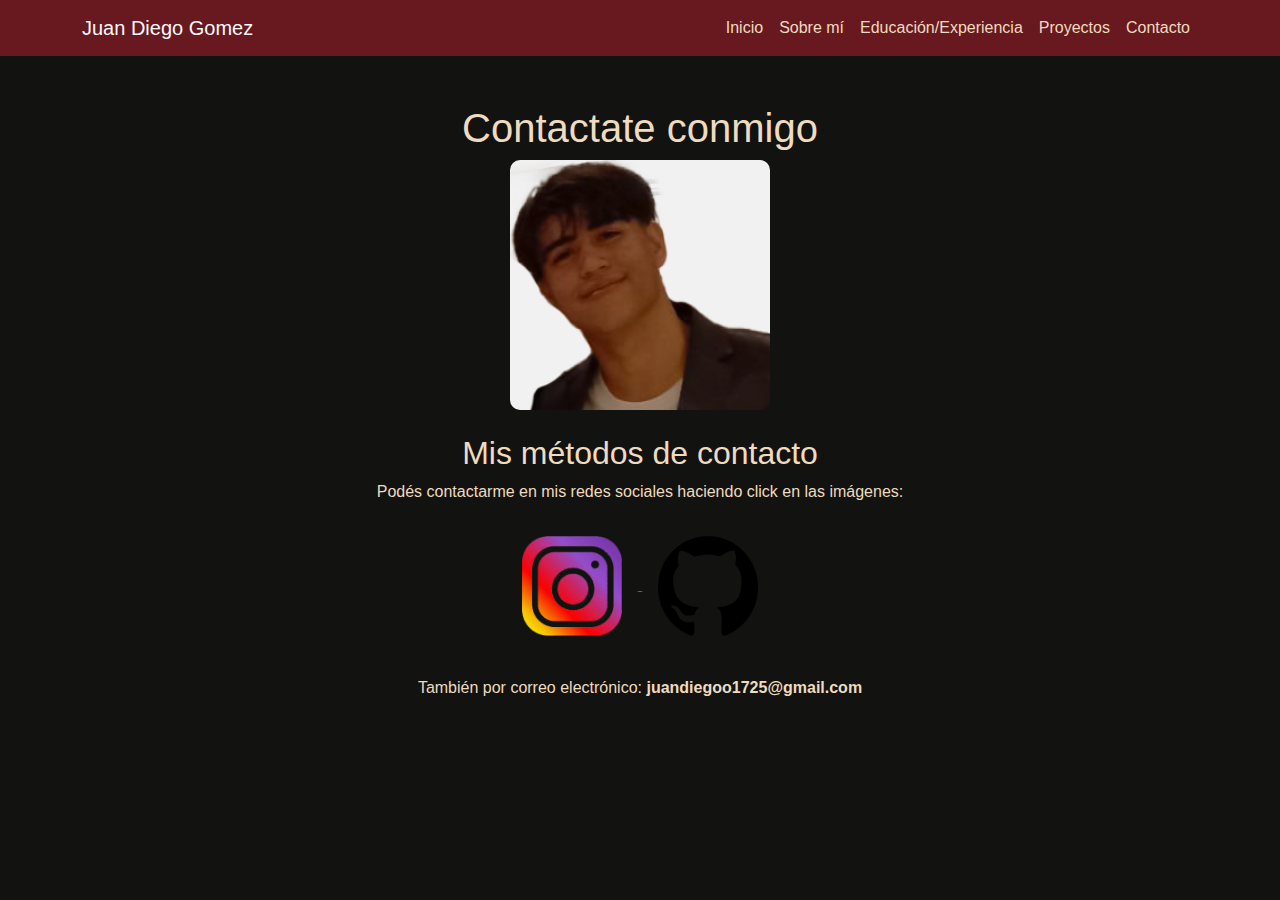
<file: Contacto.html>
<!DOCTYPE html>
<html lang="es">
<head>
  <meta charset="UTF-8">
  <meta name="viewport" content="width=device-width, initial-scale=1">
  <title>Contacto | Juan</title>
  <link href="https://cdn.jsdelivr.net/npm/bootstrap@5.3.3/dist/css/bootstrap.min.css" rel="stylesheet">
  <link rel="stylesheet" href="style.css">
</head>
<body>

  <!-- NAVBAR -->
  <nav class="navbar navbar-expand-lg navbar-custom">
    <div class="container">
      <a class="navbar-brand text-light" href="index.html">Juan Diego Gomez</a>
      <button class="navbar-toggler" type="button" data-bs-toggle="collapse" data-bs-target="#navbarNav">
        <span class="navbar-toggler-icon"></span>
      </button>
      <div class="collapse navbar-collapse" id="navbarNav">
        <ul class="navbar-nav ms-auto">
          <li class="nav-item"><a class="nav-link" href="index.html">Inicio</a></li>
          <li class="nav-item"><a class="nav-link" href="SobreMi.html">Sobre mí</a></li>
          <li class="nav-item"><a class="nav-link" href="Experiencia.html">Educación/Experiencia</a></li>
          <li class="nav-item"><a class="nav-link" href="Proyectos.html">Proyectos</a></li>
          <li class="nav-item"><a class="nav-link active" href="Contacto.html">Contacto</a></li>
        </ul>
      </div>
    </div>
  </nav>

  <!-- CONTACTO -->
  <div class="container text-center my-5">
    <h1>Contactate conmigo</h1>
    <img src="foto presentable.png" alt="Foto de Juan" class="foto-inicio mb-4">

    <h2>Mis métodos de contacto</h2>
    <p>Podés contactarme en mis redes sociales haciendo click en las imágenes:</p>

    <a href="https://www.instagram.com/juandii.gomez/" target="_blank">
      <img src="instagramlogo png.png" alt="Instagram" width="100" height="100" class="m-3">
    </a>
    <a href="https://github.com/Juanlix" target="_blank">
      <img src="github-logo-7880D80B8D-seeklogo.com.png" alt="GitHub" width="100" height="100" class="m-3">
    </a>

    <p class="mt-4">También por correo electrónico: <strong>juandiegoo1725@gmail.com</strong></p>
  </div>

  <script src="https://cdn.jsdelivr.net/npm/bootstrap@5.3.3/dist/js/bootstrap.bundle.min.js"></script>
</body>
</html>
</file>
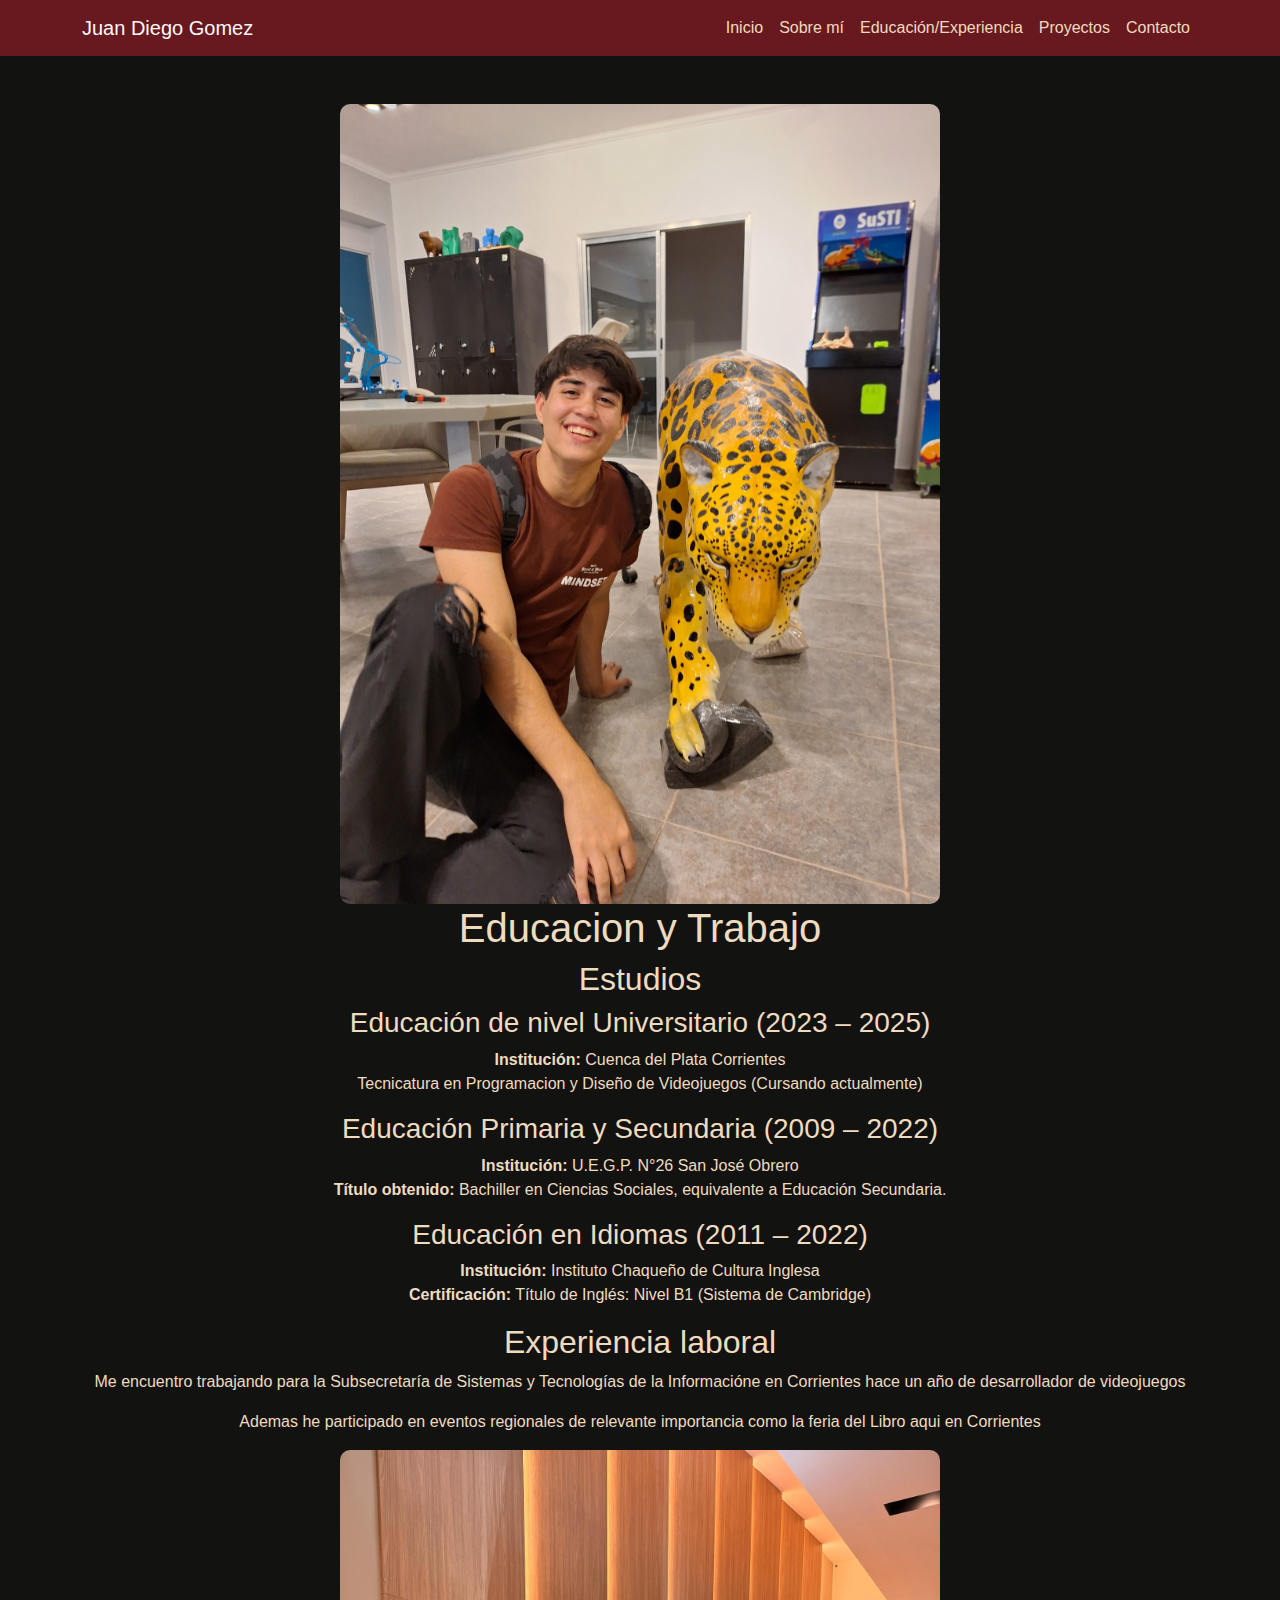
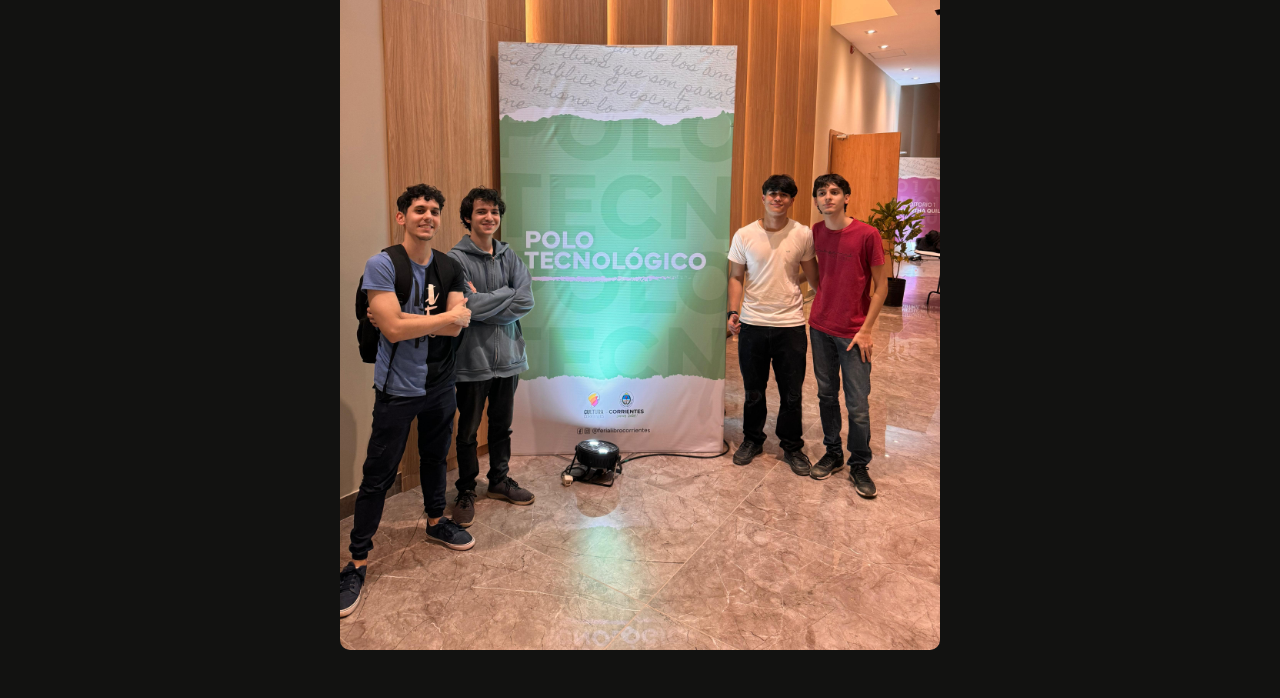
<file: Experiencia.html>
<!DOCTYPE html>
<html lang="es">
<head>
    <meta charset="UTF-8">
    <meta name="viewport" content="width=device-width, initial-scale=1.0">
    <title>Pagina de Juan</title>
    <link href="https://cdn.jsdelivr.net/npm/bootstrap@5.3.3/dist/css/bootstrap.min.css" rel="stylesheet">
    <link rel="stylesheet" href="style.css">
</head>
<body>

  <nav class="navbar navbar-expand-lg navbar-custom">
    <div class="container">
      <a class="navbar-brand text-light" href="#">Juan Diego Gomez</a>
      <button class="navbar-toggler" type="button" data-bs-toggle="collapse" data-bs-target="#navbarNav">
        <span class="navbar-toggler-icon text-light"></span>
      </button>
      <div class="collapse navbar-collapse" id="navbarNav">
        <ul class="navbar-nav ms-auto">
          <li class="nav-item"><a class="nav-link" href="index.html">Inicio</a></li>
          <li class="nav-item"><a class="nav-link" href="SobreMi.html">Sobre mí</a></li>
          <li class="nav-item"><a class="nav-link" href="Experiencia.html">Educación/Experiencia</a></li>
          <li class="nav-item"><a class="nav-link" href="Proyectos.html">Proyectos</a></li>
          <li class="nav-item"><a class="nav-link" href="Contacto.html">Contacto</a></li>
        </ul>
      </div>
    </div>
  </nav>

    <div id="Trabajo" class="container text-center my-5">
        <img src="Fotoyaguarete.jpg" alt="Foto de [Tu Nombre]" class="img-horizontal-responsive">
        <h1>Educacion y Trabajo</h1>
        <h2>Estudios</h2>
        <h3> Educación de nivel Universitario (2023 – 2025)</h3>
                <p> <b>Institución:</b> Cuenca del Plata Corrientes <br>
                        Tecnicatura en  Programacion y Diseño de Videojuegos (Cursando actualmente)</a>
                </p>
        <h3> Educación Primaria y Secundaria (2009 – 2022)
                </h3>
        <p> <b>Institución:</b> U.E.G.P. N°26 San José Obrero <br>
                <b>Título obtenido:</b> Bachiller en Ciencias Sociales, equivalente a Educación Secundaria.</a>
        </p>
        <h3>Educación en Idiomas (2011 – 2022)</h3>
        <p> <b>Institución:</b> Instituto Chaqueño de Cultura Inglesa <br>
                <b>Certificación:</b> Título de Inglés: Nivel B1 (Sistema de Cambridge)</a>
        </p>
        <h2>Experiencia laboral</h2>
        <p>Me encuentro trabajando para la Subsecretaría de Sistemas y Tecnologías de la Informacióne en Corrientes hace un año de desarrollador de videojuegos </p>
        <p>Ademas he participado en eventos regionales de relevante importancia como la feria del Libro aqui en Corrientes</p>

        <img src="FeriaDelLibro.jpg" alt="Foto de Juan" class="img-horizontal-responsive">
    </div>

    <script src="https://cdn.jsdelivr.net/npm/bootstrap@5.3.3/dist/js/bootstrap.bundle.min.js"></script>
</body>
</html>
</file>
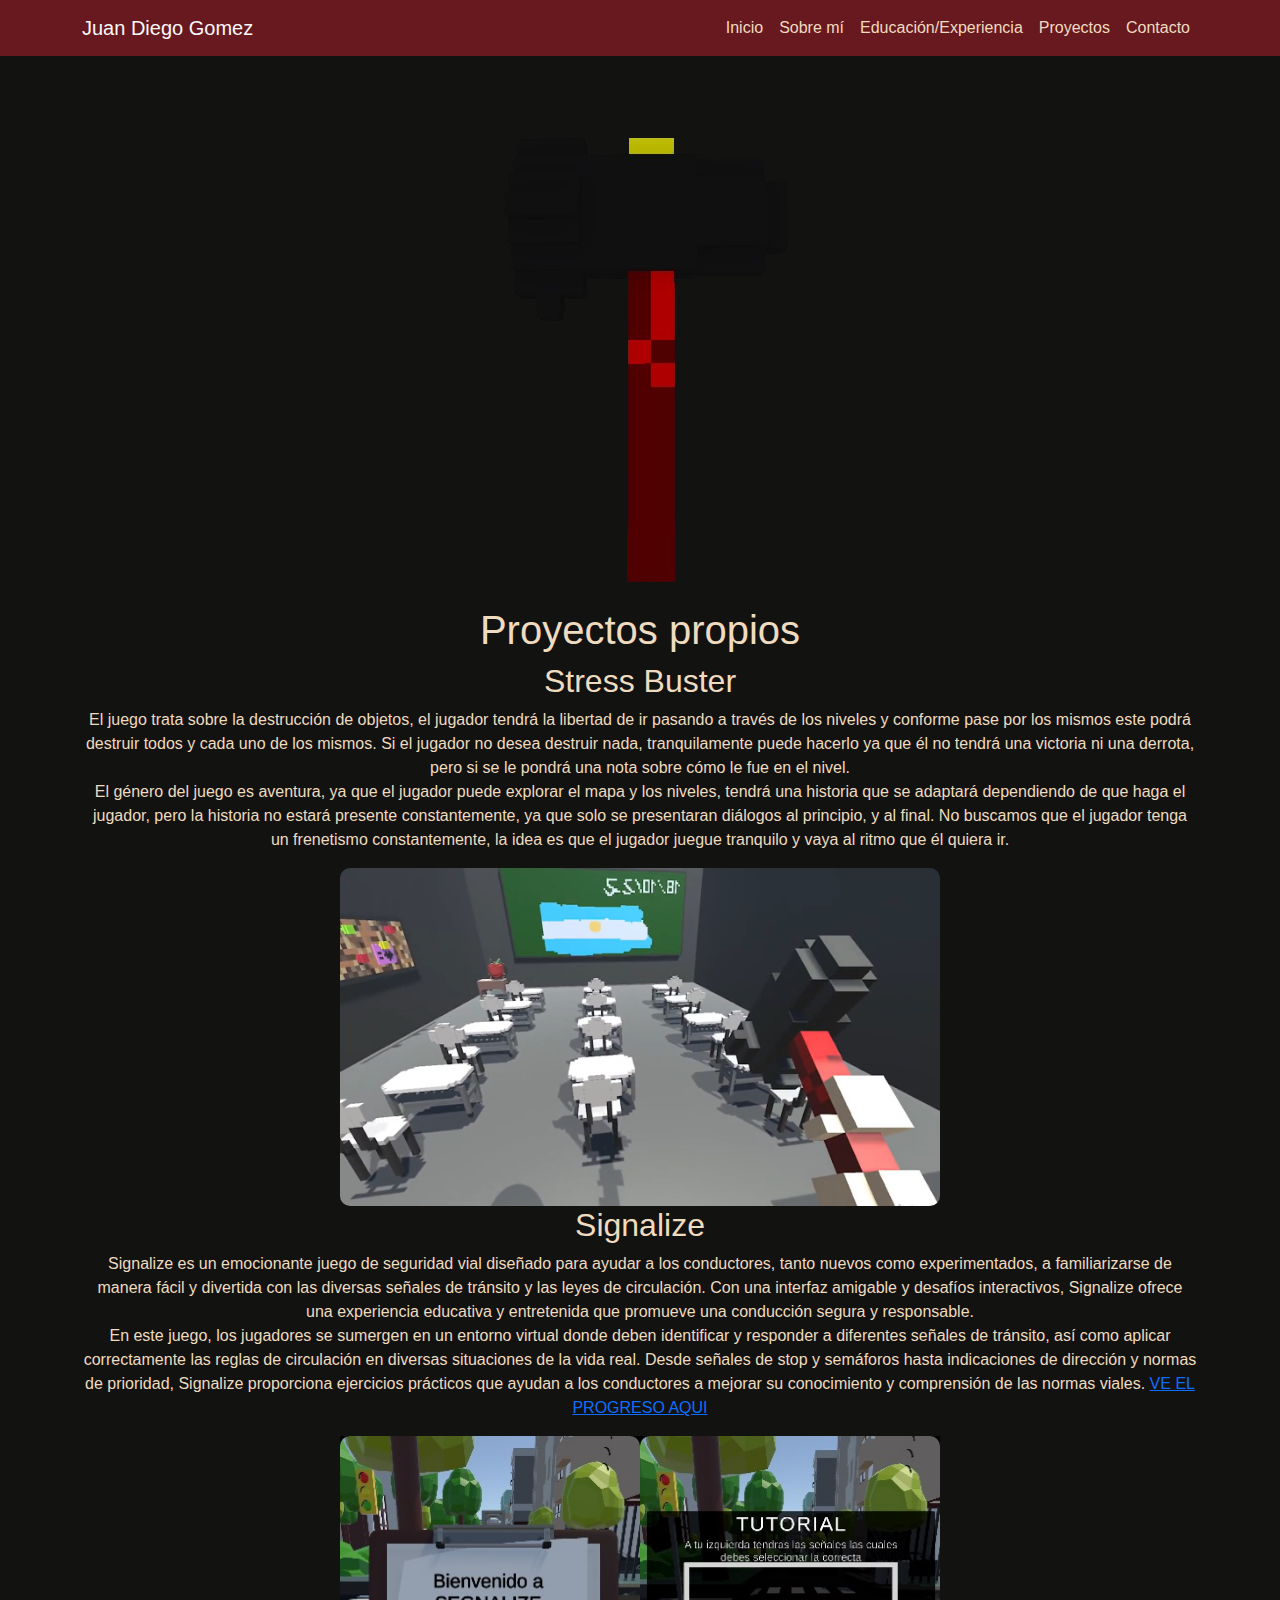
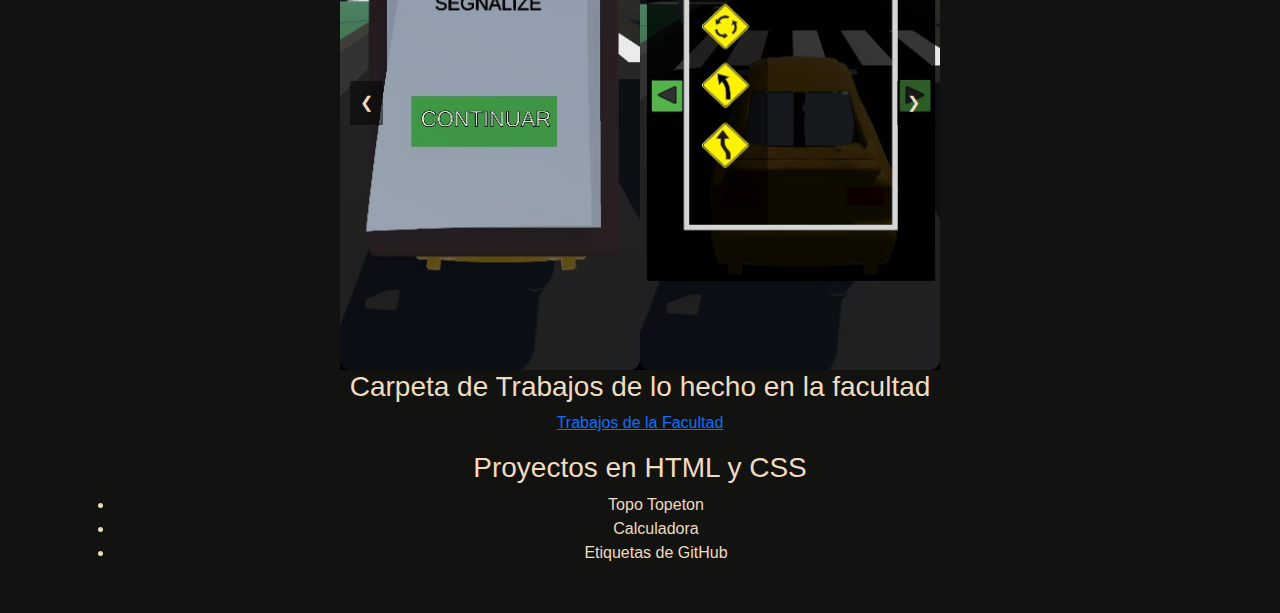
<file: Proyectos.html>
<!DOCTYPE html>
<html lang="es">
<head>
    <meta charset="UTF-8">
    <meta name="viewport" content="width=device-width, initial-scale=1.0">
    <title>Portfolio Juan Diego Gómez - Proyectos</title>
    <link href="https://cdn.jsdelivr.net/npm/bootstrap@5.3.3/dist/css/bootstrap.min.css" rel="stylesheet">
    <link rel="stylesheet" href="style.css">
</head>
<body>

  <nav class="navbar navbar-expand-lg navbar-custom">
    <div class="container">
      <a class="navbar-brand text-light" href="#">Juan Diego Gomez</a>
      <button class="navbar-toggler" type="button" data-bs-toggle="collapse" data-bs-target="#navbarNav">
        <span class="navbar-toggler-icon text-light"></span>
      </button>
      <div class="collapse navbar-collapse" id="navbarNav">
        <ul class="navbar-nav ms-auto">
          <li class="nav-item"><a class="nav-link" href="index.html">Inicio</a></li>
          <li class="nav-item"><a class="nav-link" href="SobreMi.html">Sobre mí</a></li>
          <li class="nav-item"><a class="nav-link" href="Experiencia.html">Educación/Experiencia</a></li>
          <li class="nav-item"><a class="nav-link" href="Proyectos.html">Proyectos</a></li>
          <li class="nav-item"><a class="nav-link" href="Contacto.html">Contacto</a></li>
        </ul>
      </div>
    </div>
  </nav>

    <div id="Proyectos" class="container text-center my-5">
        <img src="Stress buster Logo.png" alt="Logo de Stress Buster" class="img-horizontal-responsive">
        <h1>Proyectos propios</h1>
        <h2>Stress Buster</h2>        
        <p>El juego trata sobre la destrucción de objetos, el jugador tendrá la libertad de ir pasando a través de los niveles y conforme pase por los mismos este podrá destruir todos y cada uno de los mismos. Si el jugador no desea destruir nada, tranquilamente puede hacerlo ya que él no tendrá una victoria ni una derrota, pero si se le pondrá una nota sobre cómo le fue en el nivel. <br> El género del juego es aventura, ya que el jugador puede explorar el mapa y los niveles, tendrá una historia que se adaptará dependiendo de que haga el jugador, pero la historia no estará presente constantemente, ya que solo se presentaran diálogos al principio, y al final.
        No buscamos que el jugador tenga un frenetismo constantemente, la idea es que el jugador juegue tranquilo y vaya al ritmo que él quiera ir.
        </p>
        <a href="https://youtu.be/lLQ-ATwNMck" target="_blank">
            <img src="ImagenesDeProyectos/Captura de pantalla 2024-07-03 074137.png" alt="video de Stres Buster" class="img-horizontal-responsive">
        </a>
        
        <h2>Signalize</h2>
        <p>Signalize es un emocionante juego de seguridad vial diseñado para ayudar a los conductores, tanto nuevos como experimentados, a familiarizarse de manera fácil y divertida con las diversas señales de tránsito y las leyes de circulación. Con una interfaz amigable y desafíos interactivos, Signalize ofrece una experiencia educativa y entretenida que promueve una conducción segura y responsable. <br> En este juego, los jugadores se sumergen en un entorno virtual donde deben identificar y responder a diferentes señales de tránsito, así como aplicar correctamente las reglas de circulación en diversas situaciones de la vida real. Desde señales de stop y semáforos hasta indicaciones de dirección y normas de prioridad, Signalize proporciona ejercicios prácticos que ayudan a los conductores a mejorar su conocimiento y comprensión de las normas viales.    
            <a href="https://youtu.be/bJ1NwiffynU?si=60Hi_uqixhhFfnK6" target="_blank">VE EL PROGRESO AQUI</a>
        </p>

        <div class="slider-container">
                <div class="slider-images">
                    <img src="ImagenesDeProyectos/signalize.jpg" alt="Imagen 1 de Signalize" class="img-vertical-responsive">
                    <img src="ImagenesDeProyectos/Imagen de WhatsApp 2024-06-10 a las 11.51.03_15bcbae6.jpg" alt="Imagen 2 de Signalize" class="img-vertical-responsive">
                    <img src="ImagenesDeProyectos/rotonda.jpg" alt="Imagen 3 de Signalize" class="img-vertical-responsive">
                </div>
                <button class="slider-button prev-button" onclick="moveSlide(-1)">&#10094;</button>
                <button class="slider-button next-button" onclick="moveSlide(1)">&#10095;</button>
        </div>

        <script src="scripts.js"></script>
        
        <h3>Carpeta de Trabajos de lo hecho en la facultad</h3>
        <p><a href="https://drive.google.com/drive/folders/179-awFhUwtg0lle95CPqledZE8VgbDdu" target="_blank">Trabajos de la Facultad</a></p>

        <h3>Proyectos en HTML y CSS</h3>
        <ul>
            <li class="nav-item"><a href="TopoTopetón/Topoindex.html" class="nav-link">Topo Topeton</a></li>
            <li class="nav-item"><a href="Calculadora/index.html" class="nav-link">Calculadora</a></li>
            <li class="nav-item"><a href="Etiquetas/index.html" class="nav-link">Etiquetas de GitHub</a></li>
        </ul>
    </div>
    
    <script src="https://cdn.jsdelivr.net/npm/bootstrap@5.3.3/dist/js/bootstrap.bundle.min.js"></script>
</body>
</html>
</file>
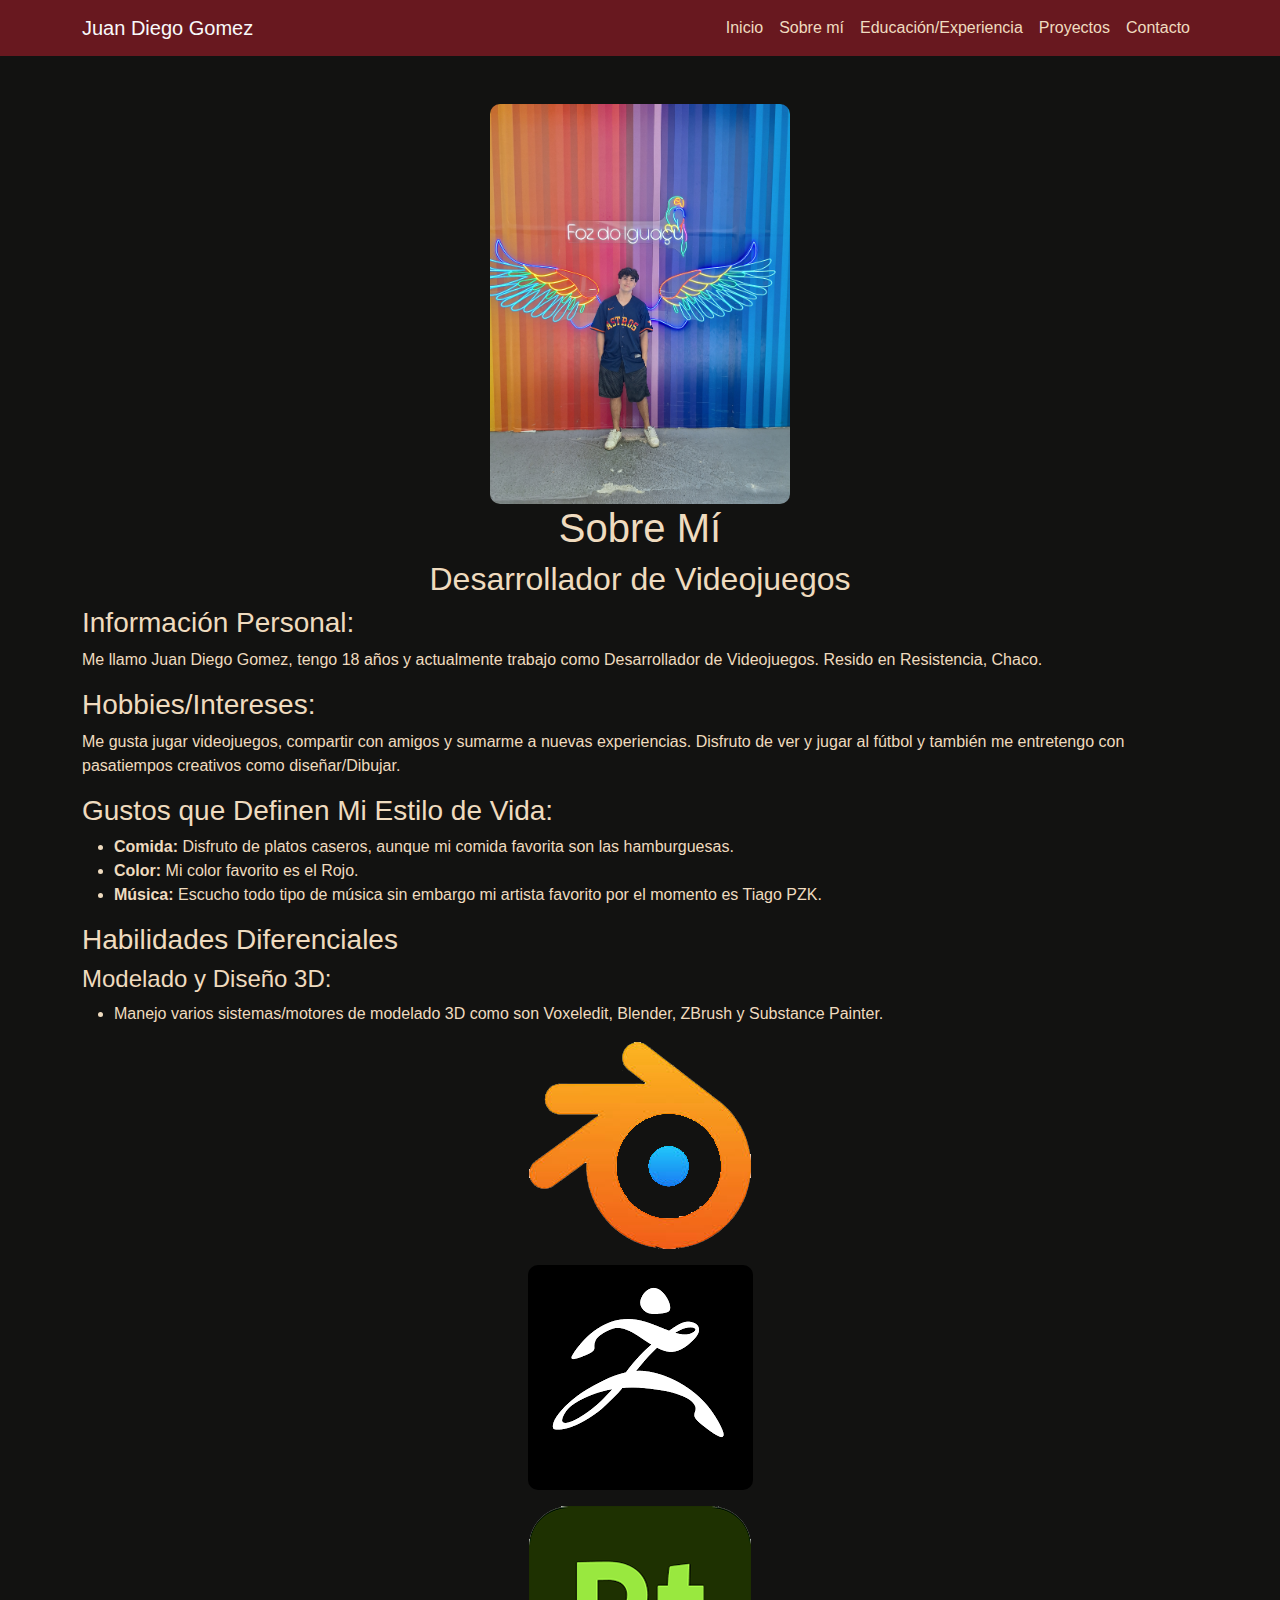
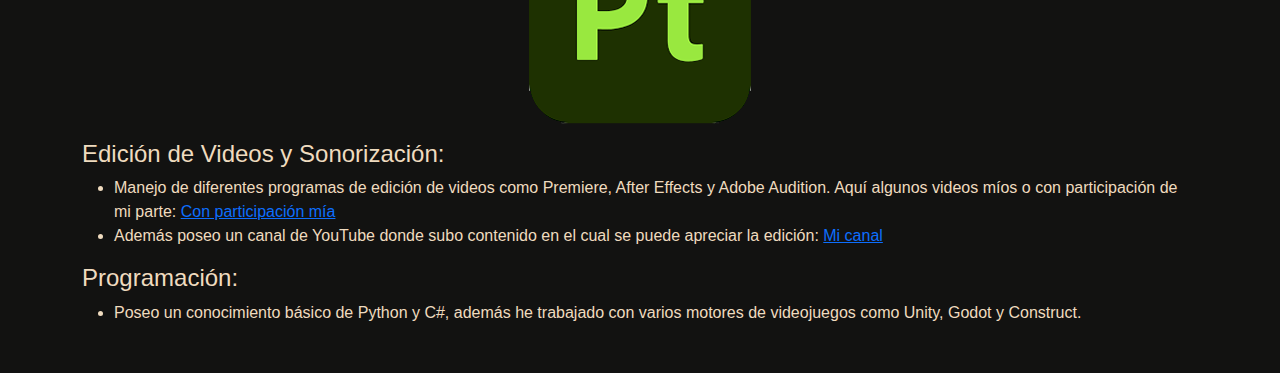
<file: SobreMi.html>
<!DOCTYPE html>
<html lang="es">
<head>
    <meta charset="UTF-8">
    <meta name="viewport" content="width=device-width, initial-scale=1.0">
    <title>Portfolio Juan Diego Gómez - Sobre mí</title>
    <link href="https://cdn.jsdelivr.net/npm/bootstrap@5.3.3/dist/css/bootstrap.min.css" rel="stylesheet">
    <link rel="stylesheet" href="style.css">
</head>
<body>

  <nav class="navbar navbar-expand-lg navbar-custom">
    <div class="container">
      <a class="navbar-brand text-light" href="#">Juan Diego Gomez</a>
      <button class="navbar-toggler" type="button" data-bs-toggle="collapse" data-bs-target="#navbarNav">
        <span class="navbar-toggler-icon text-light"></span>
      </button>
      <div class="collapse navbar-collapse" id="navbarNav">
        <ul class="navbar-nav ms-auto">
          <li class="nav-item"><a class="nav-link" href="index.html">Inicio</a></li>
          <li class="nav-item"><a class="nav-link" href="SobreMi.html">Sobre mí</a></li>
          <li class="nav-item"><a class="nav-link" href="Experiencia.html">Educación/Experiencia</a></li>
          <li class="nav-item"><a class="nav-link" href="Proyectos.html">Proyectos</a></li>
          <li class="nav-item"><a class="nav-link" href="Contacto.html">Contacto</a></li>
        </ul>
      </div>
    </div>
  </nav>

    <div id="SobreMi" class="container my-5">
        <div class="text-center">
            <img src="fotoFoz.jpg" alt="Foto de Juan Diego Gómez" class="img-vertical-responsive">
            <h1>Sobre Mí</h1>
            <h2>Desarrollador de Videojuegos</h2>
        </div>
        
        <div class="text-start">
            <h3>Información Personal:</h3> 
            <p>Me llamo Juan Diego Gomez, tengo 18 años y actualmente trabajo como Desarrollador de Videojuegos. Resido en Resistencia, Chaco.</p>
            
            <h3>Hobbies/Intereses:</h3> 
            <p>Me gusta jugar videojuegos, compartir con amigos y sumarme a nuevas experiencias. Disfruto de ver y jugar al fútbol y también me entretengo con pasatiempos creativos como diseñar/Dibujar.</p>
            
            <h3>Gustos que Definen Mi Estilo de Vida:</h3> 
            <ul>
                <li><b>Comida:</b> Disfruto de platos caseros, aunque mi comida favorita son las hamburguesas.</li>
                <li><b>Color:</b> Mi color favorito es el Rojo.</li>
                <li><b>Música:</b> Escucho todo tipo de música sin embargo mi artista favorito por el momento es Tiago PZK.</li>
            </ul>

            <h3>Habilidades Diferenciales</h3> 
            <h4>Modelado y Diseño 3D:</h4>
            <ul>
                <li>Manejo varios sistemas/motores de modelado 3D como son Voxeledit, Blender, ZBrush y Substance Painter.</li>
            </ul>
            <div class="text-center"> <img src="blender logo.png" alt="Logo de Blender" class="img-horizontal-responsive my-3">
                <img src="descarga.png" alt="Logo de ZBrush" class="img-horizontal-responsive my-3">
                <img src="substance logo.png" alt="Logo de Substance Painter" class="img-horizontal-responsive my-3">
            </div>

            <h4>Edición de Videos y Sonorización:</h4> 
            <ul>
                <li>Manejo de diferentes programas de edición de videos como Premiere, After Effects y Adobe Audition. Aquí algunos videos míos o con participación de mi parte: <a href="https://youtu.be/EPbKEvQkRQk?si=QTL35hlWz7SUFO8X" target="_blank">Con participación mía</a></li>
                <li>Además poseo un canal de YouTube donde subo contenido en el cual se puede apreciar la edición: <a href="https://www.youtube.com/channel/UCR1nkbZDu8PoOySUCt562CA" target="_blank">Mi canal</a></li>
            </ul>
            
            <h4>Programación:</h4>
            <ul>
                <li>Poseo un conocimiento básico de Python y C#, además he trabajado con varios motores de videojuegos como Unity, Godot y Construct.</li>
            </ul>
        </div>
    </div>
    
    <script src="https://cdn.jsdelivr.net/npm/bootstrap@5.3.3/dist/js/bootstrap.bundle.min.js"></script>
</body>
</html>
</file>
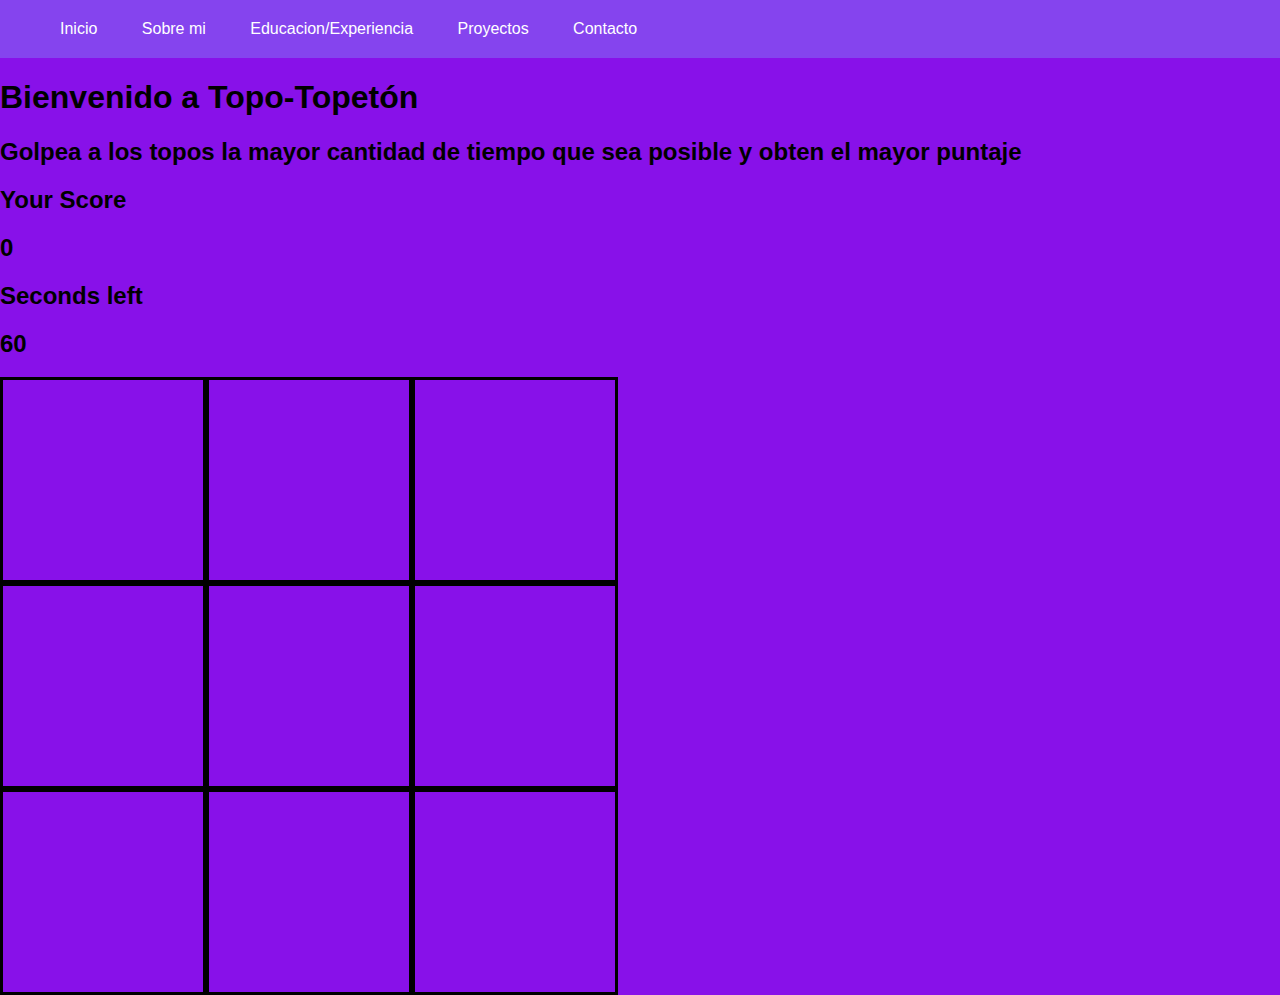
<file: TopoTopetón/Topoindex.html>
<!DOCTYPE html>
<html lang="es" dir="ltr">
<head>
    <meta charset="UTF-8">
    <meta name="viewport" content="width=device-width, initial-scale=1.0">
    <link rel="stylesheet" href="Visual.css">
    <title>Topetón al Topo</title>
    
</head>
<body>
    <nav class="nav">
        <ul class="nav__list">
        <li class="nav__item">
                <a href="/index.html"class="nav__link">Inicio</a>
        </li>
        <li class="nav__item">
                <a href="/SobreMi.html"class="nav__link">Sobre mi</a>
        </li>
        <li class="nav__item">
                <a href="/Experiencia.html"class="nav__link">Educacion/Experiencia</a>
        </li >
        <li class="nav__item">
                <a href="/Proyectos.html"class="nav__link">Proyectos</a>
        </li>
        <li class="nav__item">
                <a href="/Contacto.html"class="nav__link">Contacto</a>
        </li>
        </ul>
        
</nav>
    <h1>Bienvenido a Topo-Topetón</h1>
    <h2>Golpea a los topos la mayor cantidad de tiempo que sea posible y obten el mayor puntaje</h2>

        <h2>Your Score</h2>
        <h2 id="score">0</h2>

        <h2>Seconds left</h2>
        <h2 id="time-left">60</h2>

    <div class="grid">
        <div class="hole" id="1"></div>
        <div class="hole" id="2"></div>
        <div class="hole" id="3"></div>
        <div class="hole" id="4"></div>
        <div class="hole" id="5"></div> 
        <div class="hole" id="6"></div>
        <div class="hole" id="7"></div>
        <div class="hole" id="8"></div>
        <div class="hole" id="9"></div>
    </div>
    <script src="indexTopo.js" charset="UTF-8"></script>
</body>
</html>
</file>
<file: style.css>
/* Paleta personalizada */
:root {
  --cream: rgb(239, 219, 191);
  --cherry: rgb(172, 48, 48);
  --deep-red: rgb(104, 24, 31);
  --midnight: rgb(18, 18, 17);
}

body {
  background-color: var(--midnight);
  color: var(--cream);
  font-family: 'Segoe UI', sans-serif;
}

/* Navbar personalizada */
.navbar-custom {
  background-color: var(--deep-red);
}

.nav-link {
  color: var(--cream) !important;
}

.nav-link:hover {
  color: var(--cherry) !important;
}

/* Botones personalizados */
.btn-cherry {
  background-color: var(--cherry);
  color: var(--cream);
  border: none;
}

.btn-cherry:hover {
  background-color: rgb(140, 30, 30);
  color: var(--cream);
}

/* Slider imágenes */
.slider-container {
  position: relative;
  width: 100%;
  max-width: 600px;
  margin: auto;
  overflow: hidden;
  background: #000;
}

.slider-images {
  display: flex;
  transition: transform 0.5s ease-in-out;
}

.slider-images img {
  width: 100%;
  height: auto;
}

.slider-button {
  position: absolute;
  top: 50%;
  transform: translateY(-50%);
  background-color: rgba(0, 0, 0, 0.5);
  color: var(--cream);
  border: none;
  padding: 10px;
  cursor: pointer;
  z-index: 10;
}

.prev-button {
  left: 10px;
}

.next-button {
  right: 10px;
}

/* Imagen perfil */
.foto-inicio {
  width: 260px;
  height: auto;
  border-radius: 10px;
  margin-bottom: 20px;
}

/* Clase para imágenes verticales y responsivas */
.img-vertical-responsive {
  max-width: 300px; /* Puedes ajustar este valor.*/
  height: auto; /* Mantiene la proporción original de la imagen */
  display: block; /* Para que los márgenes auto funcionen si la centras */
  margin-left: auto; /* Para centrar la imagen */
  margin-right: auto; /* Para centrar la imagen */
  border-radius: 10px; /* Opcional: si quieres bordes redondeados */
}

/* Clase para imágenes horizontales y responsivas */
.img-horizontal-responsive {
  max-width: 600px; /* Ajusta este valor según el tamaño deseado. */
  height: auto; /* Mantiene la proporción original de la imagen */
  display: block; /* Para que los márgenes auto funcionen si la centras */
  margin-left: auto; /* Para centrar la imagen */
  margin-right: auto; /* Para centrar la imagen */
  border-radius: 10px; /* Opcional: si quieres bordes redondeados */
}
</file>
<file: TopoTopetón/Visual.css>
.hole{
width: 200px;
height: 200px;
border-style: solid;
border-color: black;
}
.grid{
    display: flex;
    flex-flow: row wrap;
    justify-content: center;
    align-content: center;
    width: 618px;
    height: 618px;

}

.topo{
    background-image: url(topopng.webp);
    background-size: cover;
}

body{
    margin: 0;
    font-family: Arial, Helvetica, sans-serif;
    background-color: #8811e9;
}

.nav {
    background-color:rgb(133, 68, 238);
}

.nav__list {
    margin: 0;
}

.nav__item{
    display: inline-block;
    padding: 20px;
    background-color: rgb(133, 68, 238);
}

.nav__link{
    color: white;
    text-decoration: none;
}
.nav__item:hover{background-color: rgb(70, 18, 226);}

#home {
    color: #cacee4;
    background-color: #8811e9;
    padding: 20px;
    border: 0px solid #cacee4;
    margin-top: 0px;
}
#SobreMi {
    color: #cacee4;
    background-color: #8811e9;
    padding: 20px;
    border: 0px solid #cacee4;
    margin-top: 0px;
}
#Trabajo {
    color: #cacee4;
    background-color:  #8811e9;
    padding: 20px;
    border: 0px solid #cacee4;
    margin-top: 0px;
}
#Proyectos {
    color: #cacee4;
    background-color: #8811e9;
    padding: 20px;
    border: 0px solid #cacee4;
    margin-top: 0px;
}
#Contacto {
    color: #cacee4;
    background-color:  #8811e9;
    padding: 0px;
    border: 0px solid #cacee4;
    margin-top: 0px;
}

.foto-inicio {
    width: 260px;  /* Ancho de la imagen */
    height: auto; /* La altura se ajusta automáticamente para mantener la proporción */
}
.foto-sobremi{
    width: 320px;  /* Ancho de la imagen */
    height: auto; /* La altura se ajusta automáticamente para mantener la proporción */
}
.slider-container {
    position: relative;
    width: 100%;
    max-width: 600px;
    margin: auto;
    overflow: hidden;
    
}
.slider-container {
    position: relative;
    width: 100%;
    max-width: 300px;
    margin: auto;
    overflow: hidden;
    background: #000;
    
}

.slider-images {
    display:flex;
    transition: transform 0.5s ease-in-out;
}

.slider-images .slide {
    min-width: 50%;
    box-sizing: border-box;
    
}

.slider-images img {
    width: 100%;
    height: 550px;
    display: block;
    
}

.slider-button {
    position: absolute;
    top: 50%;
    transform: translateY(-50%);
    background-color: rgba(0, 0, 0, 0.5);
    color: white;
    border: none;
    padding: 10px;
    cursor: pointer;
    z-index: 10;
}

.prev-button {
    left: 10px;
}

.next-button {
    right: 10px;
}
</file>
